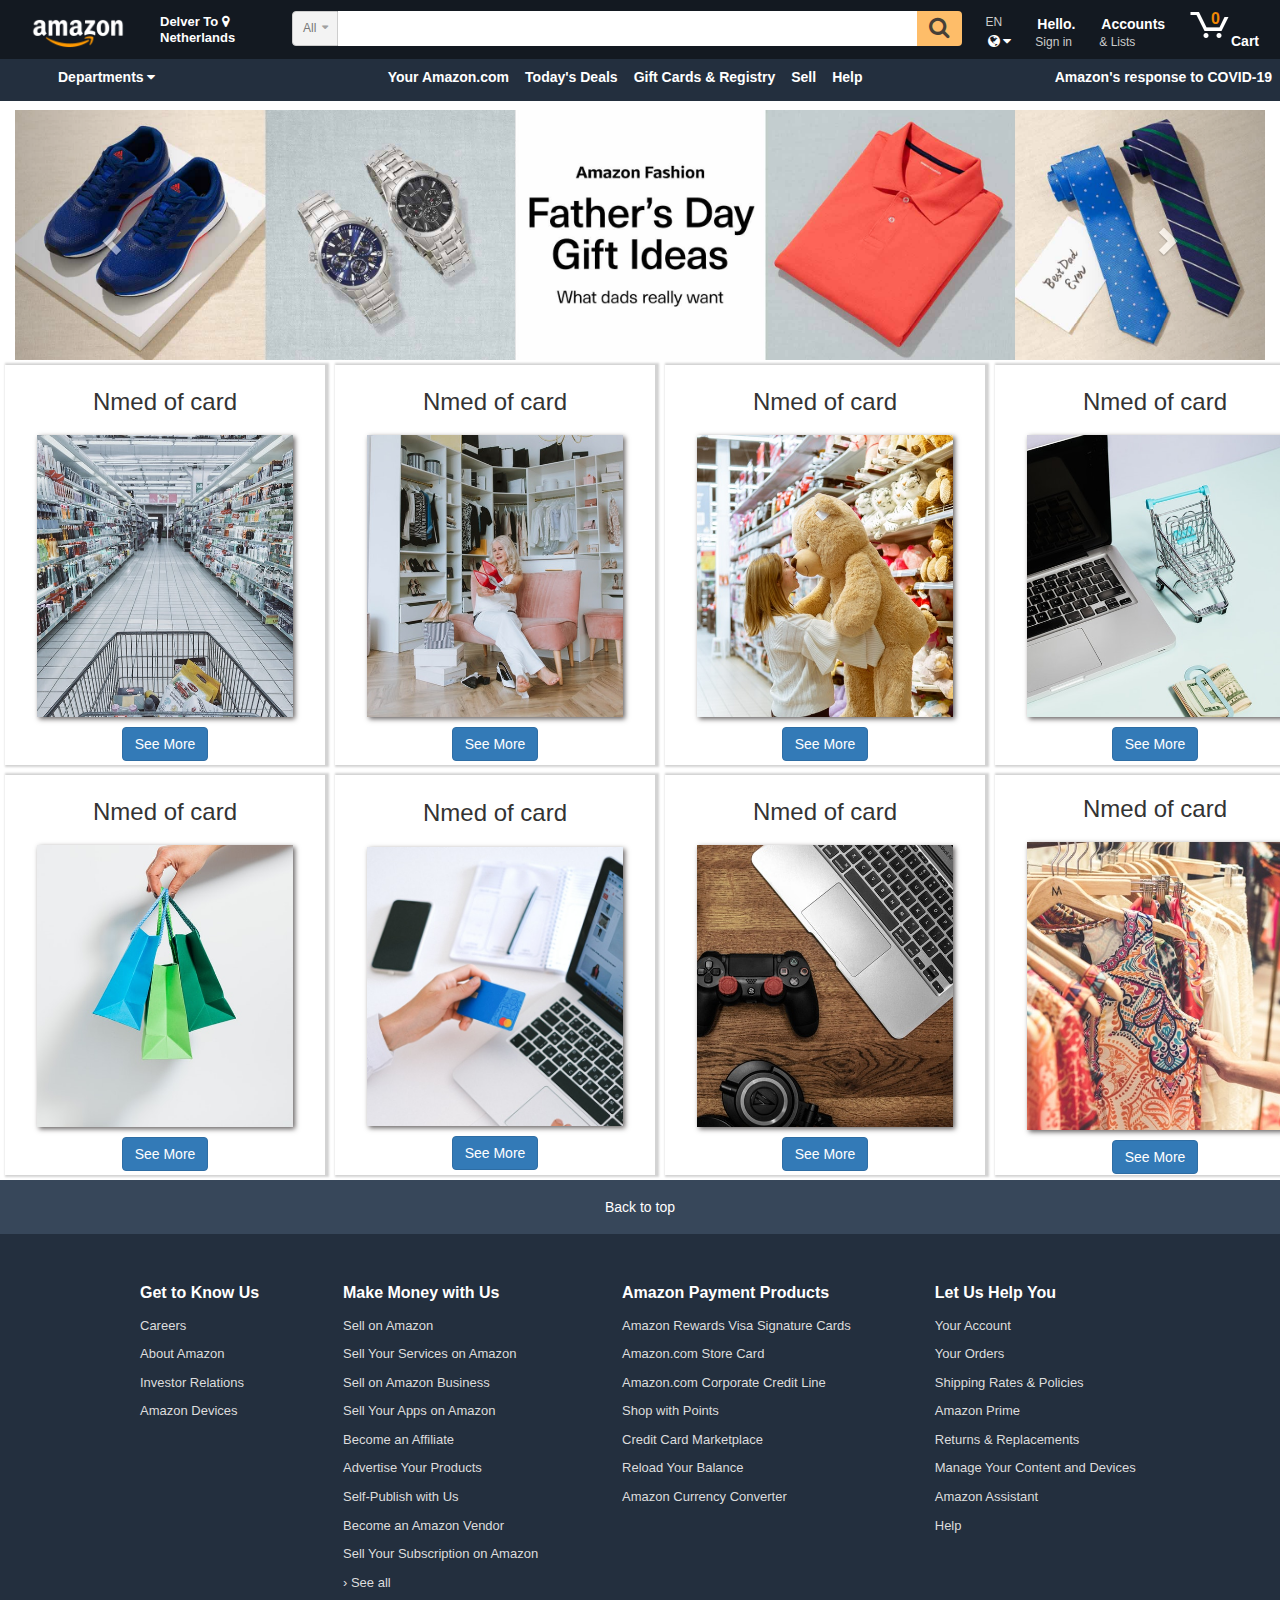
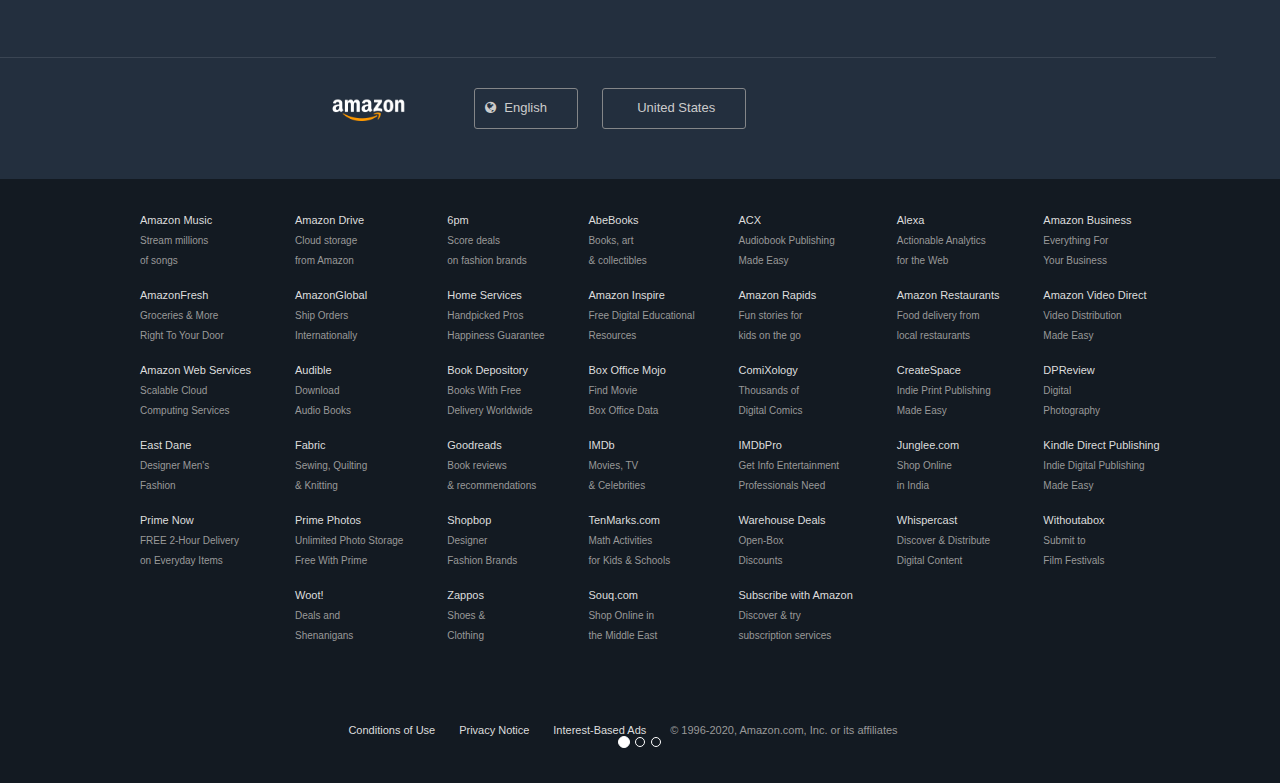
<file: AMAZON/index.html>
<!DOCTYPE html>
<html lang="en">
<head>
  <meta charset="utf-8">
  <meta name="viewport" content="width=device-width, initial-scale=1">
  <title>Amazon.com: Online Shopping for Electronics, Apparel, Computers, Books, DVDs &amp; more</title>

  <link href="https://cdnjs.cloudflare.com/ajax/libs/font-awesome/4.7.0/css/font-awesome.min.css" rel="stylesheet">
  <link rel="stylesheet" href="https://maxcdn.bootstrapcdn.com/bootstrap/3.3.7/css/bootstrap.min.css" integrity="sha384-BVYiiSIFeK1dGmJRAkycuHAHRg32OmUcww7on3RYdg4Va+PmSTsz/K68vbdEjh4u" crossorigin="anonymous">
  <link rel="stylesheet" href="style.css"/>
  
  
</head>
<body>
<header>
  <div id="nav-belt">
      <div class="nav-left">
        <div id="nav-logo">
          <a href="#" class="nav-logo-link"class="nav-a"></a>
          <a href="#" class="nav-logo-tagline"class="nav-a">Delver To <span>
            <i class="fa fa-map-marker"></i>Netherlands</span> </a>
        </div>
      </div>
      <div class="nav-right">
        <div class="nav-right-2">
          <a class="nav-a" href="#">
            <span>EN</span>
            <i class="fa fa-globe" aria-hidden="true"></i>
            <i class="fa fa-caret-down" aria-hidden="true"></i>
          </a>
    
          <a class="nav-a" href="#">
            Hello.<span> Sign in</span>
            
            
          </a>
          <a class="nav-a" href="#">
            Accounts<span> &amp; Lists</span>
            
            
          </a>
    
          
    
          <a class="nav-a cart" href="#">
            <span>0</span>
            Cart
          </a>
        </div>
        
          
        </div>
      </div>
      <div class="nav-fill">
        <div id="nav-search">
          <form>
            <div class="nav-left">
              <span class="nav-search-label">All</span>
              <i class="fa fa-caret-down" aria-hidden="true"></i>
              <select id="nav-search-select">
                <option selected="selected" value="aps">All Departments</option>
                <option value="alexa-skills">Alexa Skills</option>
                <option value="instant-video">Amazon Video</option>
                <option value="warehouse-deals">Amazon Warehouse Deals</option>
                <option value="appliances">Appliances</option>
                <option value="mobile-apps">Apps &amp; Games</option>
                <option value="arts-crafts">Arts, Crafts &amp; Sewing</option>
                <option value="automotive">Automotive Parts &amp; Accessories</option>
                <option value="baby-products">Baby</option>
                <option value="beauty">Beauty &amp; Personal Care</option>
                <option value="stripbooks">Books</option>
                <option value="popular">CDs &amp; Vinyl</option>
                <option value="mobile">Cell Phones &amp; Accessories</option>
                <option value="fashion">Clothing, Shoes &amp; Jewelry</option>
                <option value="fashion-womens">&nbsp;&nbsp;&nbsp;Women</option>
                <option value="fashion-mens">&nbsp;&nbsp;&nbsp;Men</option>
                <option value="fashion-girls">&nbsp;&nbsp;&nbsp;Girls</option>
                <option value="fashion-boys">&nbsp;&nbsp;&nbsp;Boys</option>
                <option value="fashion-baby">&nbsp;&nbsp;&nbsp;Baby</option>
                <option value="collectibles">Collectibles &amp; Fine Art</option>
                <option value="computers">Computers</option>
                <option value="courses">Courses</option>
                <option value="financial">Credit and Payment Cards</option>
                <option value="digital-music">Digital Music</option>
                <option value="electronics">Electronics</option>
                <option value="gift-cards">Gift Cards</option>
                <option value="grocery">Grocery &amp; Gourmet Food</option>
                <option value="handmade">Handmade</option>
                <option value="hpc">Health, Household &amp; Baby Care</option>
                <option value="local-services">Home &amp; Business Services</option>
                <option value="garden">Home &amp; Kitchen</option>
                <option value="industrial">Industrial &amp; Scientific</option>
                <option value="digital-text">Kindle Store</option>
                <option value="fashion-luggage">Luggage &amp; Travel Gear</option>
                <option value="luxury-beauty">Luxury Beauty</option>
                <option value="magazines">Magazine Subscriptions</option>
                <option value="movies-tv">Movies &amp; TV</option>
                <option value="mi">Musical Instruments</option>
                <option value="office-products">Office Products</option>
                <option value="lawngarden">Patio, Lawn &amp; Garden</option>
                <option value="pets">Pet Supplies</option>
                <option value="prime-exclusive">Prime Exclusive</option>
                <option value="pantry">Prime Pantry</option>
                <option value="software">Software</option>
                <option value="sporting">Sports &amp; Outdoors</option>
                <option value="tools">Tools &amp; Home Improvement</option>
                <option value="toys-and-games">Toys &amp; Games</option>
                <option value="vehicles">Vehicles</option>
                <option value="videogames">Video Games</option>
                <option value="wine">Wine</option>
              </select>
            </div>
            <div class="nav-right">
              <i class="fa fa-search" aria-hidden="true"></i>
              <input type="submit">
            </div>
            <div class="nav-fill">
              <input type="text" autocomplete="off">
            </div>
          </form>
          
        </div>
        
      </div>
      
    </div>
    <nav id="nav-main">
      <div class="nav-left">
        <div class="nav-shop">
          <a class="nav-a" href="#">
            Departments
            <i class="fa fa-caret-down" aria-hidden="true"></i>
          </a>
        </div>
      </div>
      
        <ul>
          <li><a href="#"class="nav-a">Your Amazon.com</a></li>
          <li><a href="#"class="nav-a">Today's Deals</a></li>
          <li><a href="#"class="nav-a">Gift Cards &amp; Registry</a></li>
          <li><a href="#"class="nav-a">Sell</a></li>
          <li><a href="#"class="nav-a">Help</a></li>
        </ul>
        
        <div class="nav-right">
          <div class="corona">
            <a class="nav-a"href="#"class="nav-fill">
              Amazon's response to COVID-19</a>
          </div>
        <div class="nav-fill">
      </div>
      
    </nav>

  </header>
  <!-- ## Adding promo slider -->
  <div id="carousel-example-generic" class="carousel slide" data-ride="carousel">
    <!-- Indicators -->
    <ol class="carousel-indicators">
      <li data-target="#carousel-example-generic" data-slide-to="0" class="active"></li>
      <li data-target="#carousel-example-generic" data-slide-to="1"></li>
      <li data-target="#carousel-example-generic" data-slide-to="2"></li>
    </ol>
  
    <!-- Wrapper for slides -->
    <section id="promo">
      <div class="container">
        <div class="row">
          <div class="col-lg-12">
            <div id="promo-carousel" class="carousel slide" data-ride="carousel">
              <div class="carousel-inner" role="listbox">
                <div class="item active">
                  <img src="./imgs/slide_7.jpg">
                </div>
                <div class="item">
                  <img src="./imgs/slide_2.jpg">
                </div>
                <div class="item">
                  <img src="./imgs/slide_3.jpg">
                </div>
                <div class="item">
                  <img src="./imgs/slide_4.jpg">
                </div>
                <div class="item">
                  <img src="./imgs/dis.jpg">
                </div>
                <div class="item">
                  <img src="./imgs/slide_6.jpg">
                </div>
                <div class="item">
                  <img src="./imgs/slide_7.jpg">
                </div>
              </div>

              <!-- Controls -->
              <a class="left carousel-control" href="#promo-carousel" role="button" data-slide="prev">
                <span class="glyphicon glyphicon-chevron-left" aria-hidden="true"></span>
                <span class="sr-only">Previous</span>
              </a>
              <a class="right carousel-control" href="#promo-carousel" role="button" data-slide="next">
                <span class="glyphicon glyphicon-chevron-right" aria-hidden="true"></span>
                <span class="sr-only">Next</span>
              </a>
            </div>
          </div>
        </div>
      </div>
    </section>
    <!-- other -->
    
    <!-- cards -->
    <div class="cards">
    <div id="card-container">
       <div class="card">
         <h3>Nmed of card </h3>
       </div>
       <div class="img">
         <img src="./imgs/product_1.jpg" alt="">
         <button type="button" class="btn btn-primary">See More</button>
       </div>
    </div>
    <div id="card-container">
       <div class="card">
         <h3>Nmed of card </h3>
       </div>
       <div class="img">
         <img src="./imgs/product_2.jpg" alt="">
         <button type="button" class="btn btn-primary">See More</button>
       </div>
    </div>
    <div id="card-container">
       <div class="card">
         <h3>Nmed of card </h3>
       </div>
       <div class="img">
         <img src="./imgs/img-0.jpg" alt="">
         <button type="button" class="btn btn-primary">See More</button>
       </div>
    </div>
    <div id="card-container">
       <div class="card">
         <h3>Nmed of card </h3>
       </div>
       <div class="img">
         <img src="./imgs/product_4.jpg" alt="">
         <button type="button" class="btn btn-primary">See More</button>
       </div>
    </div>
    <div id="card-container">
       <div class="card">
         <h3>Nmed of card </h3>
       </div>
       <div class="img">
         <img src="./imgs/product_5.jpg" alt="">
         <button type="button" class="btn btn-primary">See More</button>
       </div>
    </div>
    <div id="card-container">
       <div class="card">
         <h3>Nmed of card </h3>
       </div>
       <div class="img">
         <img src="./imgs/img-1.jpg" alt="">
         <button type="button" class="btn btn-primary">See More</button>
       </div>
    </div>
    <div id="card-container">
       <div class="card">
         <h3>Nmed of card </h3>
       </div>
       <div class="img">
         <img src="./imgs/img-5.jpg" alt="">
         <button type="button" class="btn btn-primary">See More</button>
       </div>
    </div>
    <div id="card-container">
       <div class="card">
         <h3>Nmed of card </h3>
       </div>
       <div class="img">
         <img src="./imgs/img-4.jpg" alt="">
         <button type="button" class="btn btn-primary">See More</button>
       </div>
    </div>
  </div>
           <!--another slider  -->
           
        
  <!-- footer -->
  

  <footer>
    <div class="top text-center">
      <a href="#nav-top">Back to top</a>
    </div>
    <div class="middle">
      <div class="center">
        <ul>
          <li><h3>Get to Know Us</h3></li>
          <li><a href="#">Careers</a></li>
          <li><a href="#">About Amazon</a></li>
          <li><a href="#">Investor Relations</a></li>
          <li><a href="#">Amazon Devices</a></li>
        </ul>
        <ul>
          <li><h3>Make Money with Us</h3></li>
          <li><a href="#">Sell on Amazon</a></li>
          <li><a href="#">Sell Your Services on Amazon</a></li>
          <li><a href="#">Sell on Amazon Business</a></li>
          <li><a href="#">Sell Your Apps on Amazon</a></li>
          <li><a href="#">Become an Affiliate</a></li>
          <li><a href="#">Advertise Your Products</a></li>
          <li><a href="#">Self-Publish with Us</a></li>
          <li><a href="#">Become an Amazon Vendor</a></li>
          <li><a href="#">Sell Your Subscription on Amazon</a></li>
          <li><a href="#">› See all</a></li>
        </ul>
        <ul>
          <li><h3>Amazon Payment Products</h3></li>
          <li><a href="#">Amazon Rewards Visa Signature Cards</a></li>
          <li><a href="#">Amazon.com Store Card</a></li>
          <li><a href="#">Amazon.com Corporate Credit Line</a></li>
          <li><a href="#">Shop with Points</a></li>
          <li><a href="#">Credit Card Marketplace</a></li>
          <li><a href="#">Reload Your Balance</a></li>
          <li><a href="#">Amazon Currency Converter</a></li>
        </ul>
        <ul>
          <li><h3>Let Us Help You</h3></li>
          <li><a href="#">Your Account</a></li>
          <li><a href="#">Your Orders</a></li>
          <li><a href="#">Shipping Rates &amp; Policies</a></li>
          <li><a href="#">Amazon Prime</a></li>
          <li><a href="#">Returns &amp; Replacements</a></li>
          <li><a href="#">Manage Your Content and Devices</a></li>
          <li><a href="#">Amazon Assistant</a></li>
          <li><a href="#">Help</a></li>
        </ul>
      </div>

      <ul class="copy text-center">
        <li><a href="#" class="logo"></a></li>
        <li><a href="#" class="select"><i class="fa fa-globe" aria-hidden="true"></i> English</a></li>
        <li><a href="#" class="select"><i class="flag-icon-us"></i>United States</a></li>
      </ul>
    </div>
    <!-- last -->
    <div class="bottom">
      <div class="center">
        <ul class="last">
          <li><a href="#">Amazon Music<br/><span>Stream millions<br> of songs</span></a></li>
          <li><a href="#">AmazonFresh<br/><span>Groceries &amp; More<br> Right To Your Door</span></a></li>
          <li><a href="#">Amazon Web Services<br/><span>Scalable Cloud<br> Computing Services</span></a></li>
          <li><a href="#">East Dane<br/><span>Designer Men's<br> Fashion</span></a></li>
          <li><a href="#">Prime Now<br/><span>FREE 2-Hour Delivery<br> on Everyday Items</span></a></li>
        </ul>

        <ul class="last">
          <li><a href="#">Amazon Drive<br/><span>Cloud storage<br> from Amazon</span></a></li>
          <li><a href="#">AmazonGlobal<br/><span>Ship Orders<br> Internationally</span></a></li>
          <li><a href="#">Audible<br/><span>Download<br> Audio Books</span></a></li>
          <li><a href="#">Fabric<br/><span>Sewing, Quilting<br> &amp; Knitting</span></a></li>
          <li><a href="#">Prime Photos<br/><span>Unlimited Photo Storage<br> Free With Prime</span></a></li>
          <li><a href="#">Woot!<br/><span>Deals and <br> Shenanigans</span></a></li>
        </ul>

        <ul>
          <li><a href="#">6pm<br/><span>Score deals<br> on fashion brands</span></a></li>
          <li><a href="#">Home Services<br/><span>Handpicked Pros<br> Happiness Guarantee</span></a></li>
          <li><a href="#">Book Depository<br/><span>Books With Free<br> Delivery Worldwide</span></a></li>
          <li><a href="#">Goodreads<br/><span>Book reviews<br> &amp; recommendations</span></a></li>
          <li><a href="#">Shopbop<br/><span>Designer<br> Fashion Brands</span></a></li>
          <li><a href="#">Zappos<br/><span>Shoes &amp;<br> Clothing</span></a></li>
        </ul>

        <ul>
          <li><a href="#">AbeBooks<br/><span>Books, art<br> &amp; collectibles</span></a></li>
          <li><a href="#">Amazon Inspire<br/><span>Free Digital Educational<br>  Resources</span></a></li>
          <li><a href="#">Box Office Mojo<br/><span>Find Movie<br> Box Office Data</span></a></li>
          <li><a href="#">IMDb<br/><span>Movies, TV<br> &amp; Celebrities</span></a></li>
          <li><a href="#">TenMarks.com<br/><span>Math Activities<br> for Kids &amp; Schools</span></a></li>
          <li><a href="#">Souq.com<br/><span>Shop Online in<br> the Middle East</span></a></li>
        </ul>

        <ul >
          <li><a href="#">ACX <br/><span>Audiobook Publishing<br> Made Easy</span></a></li>
          <li><a href="#">Amazon Rapids<br/><span>Fun stories for<br>  kids on the go</span></a></li>
          <li><a href="#">ComiXology<br/><span>Thousands of<br> Digital Comics</span></a></li>
          <li><a href="#">IMDbPro<br/><span>Get Info Entertainment<br> Professionals Need</span></a></li>
          <li><a href="#">Warehouse Deals<br/><span>Open-Box<br> Discounts</span></a></li>
          <li><a href="#">Subscribe with Amazon<br/><span>Discover &amp; try<br> subscription services</span></a></li>
        </ul>

        <ul>
          <li><a href="#">Alexa<br/><span>Actionable Analytics<br> for the Web</span></a></li>
          <li><a href="#">Amazon Restaurants<br/><span>Food delivery from<br> local restaurants</span></a></li>
          <li><a href="#">CreateSpace<br/><span>Indie Print Publishing<br> Made Easy</span></a></li>
          <li><a href="#">Junglee.com<br/><span>Shop Online<br> in India</span></a></li>
          <li><a href="#">Whispercast<br/><span>Discover &amp; Distribute<br> Digital Content</span></a></li>
        </ul>

        <ul class="last">
          <li><a href="#">Amazon Business<br/><span>Everything For<br> Your Business</span></a></li>
          <li><a href="#">Amazon Video Direct<br/><span>Video Distribution<br> Made Easy</span></a></li>
          <li><a href="#">DPReview<br/><span>Digital<br> Photography</span></a></li>
          <li><a href="#">Kindle Direct Publishing<br/><span>Indie Digital Publishing<br> Made Easy</span></a></li>
          <li><a href="#">Withoutabox<br/><span>Submit to<br> Film Festivals</span></a></li>
        </ul>

        <ul class="copy text-center">
          <li><a href="#">Conditions of Use</a></li>
          <li><a href="#">Privacy Notice</a></li>
          <li><a href="#">Interest-Based Ads</a></li>
          <li>&copy; 1996-2020, Amazon.com, Inc. or its affiliates</li>
        </ul>
      </div>
    </div>
  </footer>

  
             
         
</body>
<script src="https://ajax.googleapis.com/ajax/libs/jquery/3.2.1/jquery.min.js"></script>
  <script src="https://maxcdn.bootstrapcdn.com/bootstrap/3.3.7/js/bootstrap.min.js" integrity="sha384-Tc5IQib027qvyjSMfHjOMaLkfuWVxZxUPnCJA7l2mCWNIpG9mGCD8wGNIcPD7Txa" crossorigin="anonymous"></script>
  
</html>
</file>
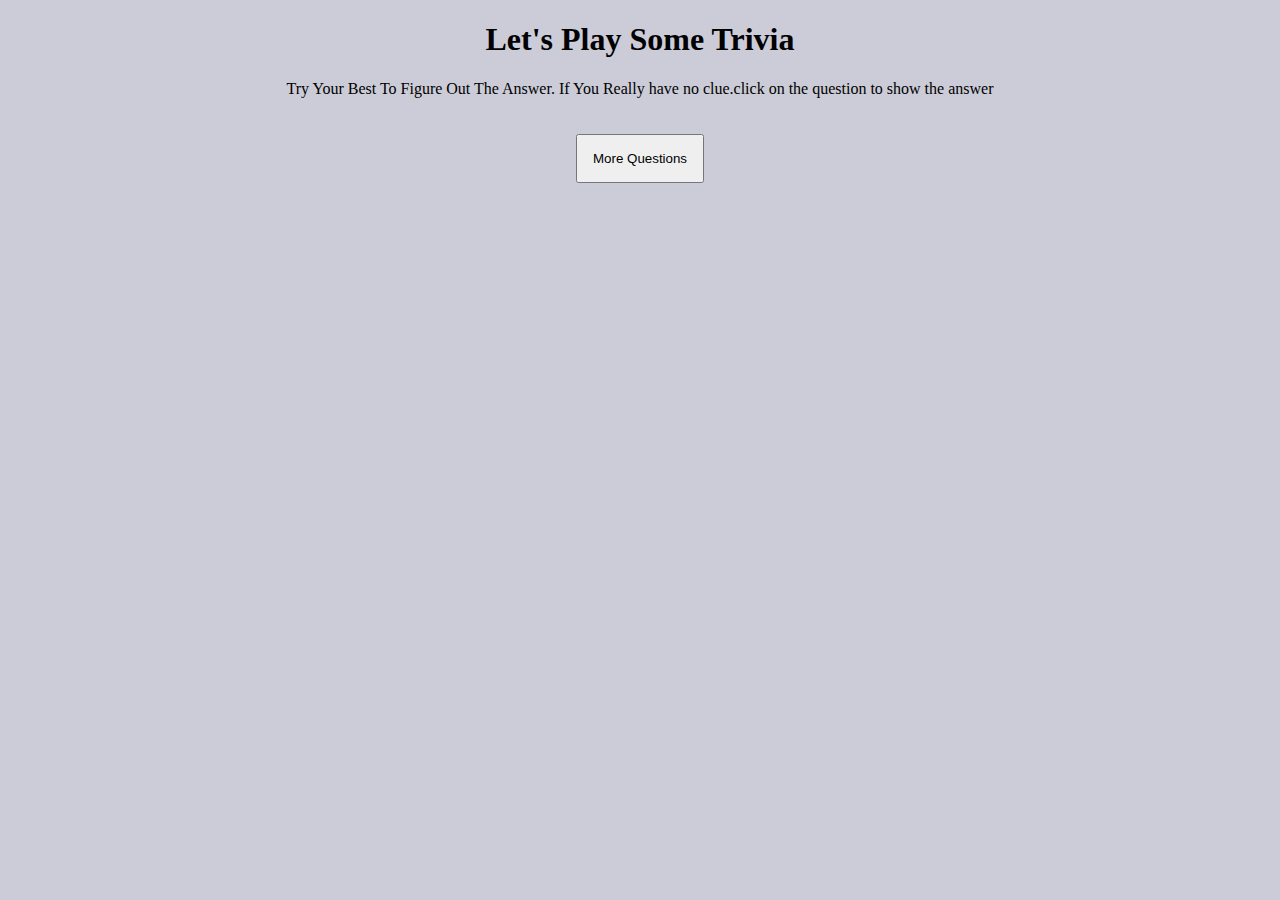
<file: vanella js projects/trivia-app/triviaapp.html>
<!DOCTYPE html>
<html lang="en">
<head>
  <meta charset="UTF-8">
  <meta name="viewport" content="width=device-width, initial-scale=1.0">
  <title>Document</title>
  <link rel="stylesheet" href="triviaapp.css">
</head>
<body>
  <div id="container-all">
  <div id="titleDiv"></div>
  <div id="container"></div>
 <button id ="button" onClick="window.location.reload();">More Questions</button>
</div>
  <script src="triviaapp.js"></script>
</body>
</html>
</file>
<file: AMAZON/style.css>
header {
  background-color: #131921;
  height: 60px;
  max-width: 100%;
}

.nav-left {
  position: relative;
  float: left;
  width: auto;
  display: inline-block;

  margin-left: 50px;
}

.nav-right {
  position: relative;
  float: right;
  width: auto;
  display: inline-block;
}

.nav-fill {
  width: auto;
  white-space: nowrap;
  overflow: hidden;
}

#nav-logo {
  padding: 11px 18px 0 10px;
  position: relative;
  width: 192px;
}

#nav-logo .nav-logo-link {
  background: transparent url("./imgs/logo.png") no-repeat top left;
  background-size: 95px;
  width: 192px;
  height: 32px;
  display: block;
  margin-top: 7px;
  margin-left: -30px;
}

#nav-logo .nav-logo-tagline {
  display: block;
  color: white;
  position: absolute;
  top: 14px;
  left: 110px;
  font-size: 13px;
  line-height: 16px;
  font-family: arial, sans-serif;
  font-weight: 700;
}

#nav-search {
  position: relative;
  display: block;
  overflow: hidden;
  padding-top: 11px;
  padding-right: 15px;
}

#nav-search input {
  width: 100%;
}

#nav-search .nav-left {
  height: 35px;
  background-color: #f3f3f3;
  border-radius: 4px 0 0 4px;
  border: 1px solid #cdcdcd;
  overflow: hidden;
}

#nav-search .nav-left:hover {
  background-color: #dadada;
  border-left-color: #dadada;
  border-top-color: #dadada;
  border-bottom-color: #dadada;
}

#nav-search .nav-search-label {
  color: #777;
  display: block;
  font-size: 12px;
  line-height: 33px;
  margin-right: 21px;
  margin-left: 10px;
}

#nav-search .nav-left i {
  position: absolute;
  top: 10px;
  right: 9px;
  color: #a0a0a0;
  font-size: 11px;
}

#nav-search select {
  position: absolute;
  left: 50pxpx;
  top: 0px;
  opacity: 0;
  height: 35px;
  display: block;
  outline: none;
  cursor: pointer;
}

#nav-search .nav-fill {
  height: 35px;
  overflow: hidden;
}

#nav-search .nav-fill input {
  border: none;
  height: 35px;
  padding: 5px 10px;
  font-size: 15px;
  color: #111;
  outline: none;
}

#nav-search .nav-right {
  background-color: #febd69;
  width: 45px;
  height: 35px;
  border-radius: 0 4px 4px 0;
}

#nav-search .nav-right:hover {
  background-color: #f3a847;
}

#nav-search .nav-right i {
  position: absolute;
  top: 5px;
  right: 13px;
  color: #333;
  font-size: 22px;
  opacity: 0.9;
}

#nav-search .nav-right input {
  position: relative;
  width: 70%;
  height: 100%;
  display: block;
  outline: none;
  cursor: pointer;
  background: none;
  border: none;
  text-indent: -1000px;
}
.nav-right-2 {
  position: relative;

  display: inline-block;
}
.nav-right-2 a {
  color: #fff;
  font-size: 14px;
  font-weight: 700;
  text-decoration: none;
}
.nav-a {
  padding: 7px 10px;
  border: 1px solid transparent;
  display: inline-block;
  position: relative;
}
.nav-a:hover {
  border: 1px solid #f4f5f5;
  border-radius: 3px;
  box-shadow: 0 1px 0 0 rgba(255, 255, 255, 0.5);
}
.nav-a span {
  display: block;
  margin-left: -2px;
  font-weight: 300;
  color: #ccc;
  font-size: 12px;
}
.nav-right-2 .cart {
  background: transparent url(./imgs/cart.png) no-repeat 9px 11px;
  background-size: 39px;
  padding: 7px 20px 7px 50px;
}
.nav-right-2 .cart span {
  color: #f08804;
  margin-left: -20px;
  font-size: 16px;
  font-weight: 700;
}
#nav-main {
  height: 42px;
  width: 100%;
  background-color: #232f3e;
  display: flex;
  justify-content: space-between;
}
#nav-main ul {
  display: flex;
}
#nav-main li {
  display: flex;
  justify-self: start;
}

#nav-main a {
  color: #fff;
  font-size: 14px;
  font-weight: 700;
  text-decoration: none;
}

#nav-main .nav-a {
  padding: 7px 7px;
  border: 1px solid transparent;
}

#nav-main .nav-a:hover {
  border: 1px solid #f5f6f8;
  border-radius: 3px;
  box-shadow: 0 1px 0 0 rgba(255, 255, 255, 0.5);
}
.container {
  margin-top: 50px;
  width: 100%;
}

#card-container {
  width: 320px;
  height: 400px;

  background-color: white;
  position: relative;
  margin: 5px;
  display: flex;
  flex-direction: column;
  justify-content: center;
  align-items: center;
  text-align: center;
  box-shadow: lightgray 2px 0 2px 2px;
}
#card-container img {
  width: 80%;
  align-items: center;
  margin: 10px;
  box-shadow: rgb(102, 98, 98) 2px 2px 5px;
}
#card-container img:hover {
  transform: scale(1.05);
  opacity: 0.8;
}
.cards {
  display: grid;
  grid-template-columns: 1fr 1fr 1fr 1fr;
  overflow: hidden;
}

footer a {
  color: #fff;
}

footer .top {
  background: #37475a;
}

footer .top a {
  padding: 17px;
  width: 100%;
  display: inline-block;
  color: white;
  text-decoration: none;
}
footer .center {
  margin: 0 auto;
  max-width: 1080px;
}

footer ul {
  margin: 30px 40px 30px 0;
  display: inline-block;
  vertical-align: top;
  list-style: none;
}

footer .middle {
  background: #232f3e;
}

footer .middle h3 {
  color: #fff;
  font-weight: 700;
  margin-bottom 10px;
  padding: 0;
  font-size: 16px;
}

footer .middle li {
  position: relative;
}

footer .middle .logo {
  background: transparent url('./imgs/logo.png') no-repeat 0 0;
  background-size: 76px;
  width: 76px;
  height: 23px;
  display: block;
  border: none !important;
  margin-right: 60px;
  position: absolute;
  top: -14px;
  left: -120px;
}

footer .middle a {
  color: #ddd;
  font-size: 13px;
  display: block;
  padding: 5px 0;
}

footer ul.copy {
  display: inline-block;
  width: 95%;
}

footer ul.copy li {
  display: inline-block;
  margin-right: 20px;
  color: #999;
  font-size: 11px;
}

footer .middle .copy {
  border-top: 1px solid #3a4553;
  padding: 30px 20px 20px 20px;
}

footer .middle .copy a {
  padding: 10px 30px 10px 10px;
  color: #ccc;
  border: 1px solid #848688;
  border-radius: 3px;
}

footer .middle .copy a:hover {
  text-decoration: none;
  border-color: #8D9096;
}

footer .middle .fa-globe {
  margin-right: 5px;
}

footer .middle .flag-icon-us {
  background-image: url('https://sp-bootstrap.global.ssl.fastly.net/8.0.0/images/flags/us.svg');
  background-position: 50%;
  background-repeat: no-repeat;
  background-size: contain;
  display: inline-block;
  height: 1em;
  width: 1.33333333em;
  margin-right: 7px;
  background-position: 0 2px;
}
footer .bottom {
  background: #131a22;
}

footer .bottom ul {
  margin-right: 0;
}

footer .bottom li {
  margin-bottom: 15px;
}

footer .bottom a {
  color: #ddd;
  font-size: 11px;
  line-height: 11px;
}

footer .bottom a span {
  color: #999;
  font-size: 10px;
}
@media(max-width:600px){
  #nav-belt{
    /* display: none; */
  }
  #nav-main .nav-left ,#nav-main .nav-right{
    display: none;
  }
  #nav-main ul {
    width :100%;
    margin: 0;
    padding: 0;
    height: 100%;

  }
  #nav-main ul li a{
    margin: 0;
    padding: 0;
    font-size: 12px;
    width: 100%;
  }
  #nav-belt .nav-right-2{
    display:none;
  }
  
  form input{
    float: left;
    width: 25%;
  }
  form .nav-left , #nav-belt .nav-logo a{
    margin: 0;
  }
  .cards{
    width: 100%;
    display: flex;
    flex-flow: row wrap;
    justify-content: center;
  }
  #card-container{
    width: 90%;
    height: 100%;
    justify-content: center;
  }
  
   footer .middle {
     display: flex;
      flex-flow: column wrap;
     justify-content: center;
   }
   footer .middle  .center{
     width: 100%;
     text-align: center;

   }
   footer .bottom{
    display: flex;
    flex-flow: column wrap;
   justify-content: center;
   }
   footer .bottom .center{
    width: 100%;
    text-align: center;

  }
  footer  .last{
    display: none;
  }
} @media (max-width:1024px) and (min-width:600px) {
  #nav-belt{
    /* display: none; */
  }
   #nav-main .nav-right .corona a{
    display: inline;
    height: 90%;
    padding: 0;
    margin: 0;
  }
  #nav-main ul {
    width :100%;
    margin: 0;
    padding: 0;
    height: 100%;

  }
  #nav-main ul li a{
    margin: 0;
    padding: 0;
    font-size: 12px;
    width: 100%;
  }
  #nav-belt .nav-right-2 a{
padding: 2px;
font-size: 10px;
  }
  
  form input{
    float: left;
    width: 25%;
  }
  form .nav-left , #nav-belt .nav-logo a{
    margin: 0;
  }
  .cards{
    width: 100%;
    display: flex;
    flex-flow: row wrap;
    justify-content: center;
  }
  #card-container{
    width: 45%;
    height: 100%;
    justify-content: center;
  }
  
   footer .middle {
     display: flex;
      flex-flow: column wrap;
     justify-content: center;
   }
   footer .middle  .center{
     width: 100%;
     text-align: center;

   }
   footer .bottom{
    display: flex;
    flex-flow: column wrap;
   justify-content: center;
   }
   footer .bottom .center{
    width: 100%;
    text-align: center;

  }
  footer  .last{
    display: none;
  }
}
</file>
<file: vanella js projects/trivia-app/triviaapp.css>
body {
  background-color: rgb(204, 204, 216);
  margin: 0;
}
#container-all {
  width: 60%;
  margin: auto;
  text-align: center;
}
#titleDiv {
  margin: auto;
}
.questionPara {
  padding: 20px 5px;
  background-color: rgb(88, 81, 81);
  margin: 0;
  color: white;
  border: 2px solid white;
}
.answer {
  padding: 20px 5px;
  background-color: rgb(229, 238, 236);
  color: black;
  margin: 0;
}
#button {
  padding: 15px;
  margin: 20px;
}
</file>
